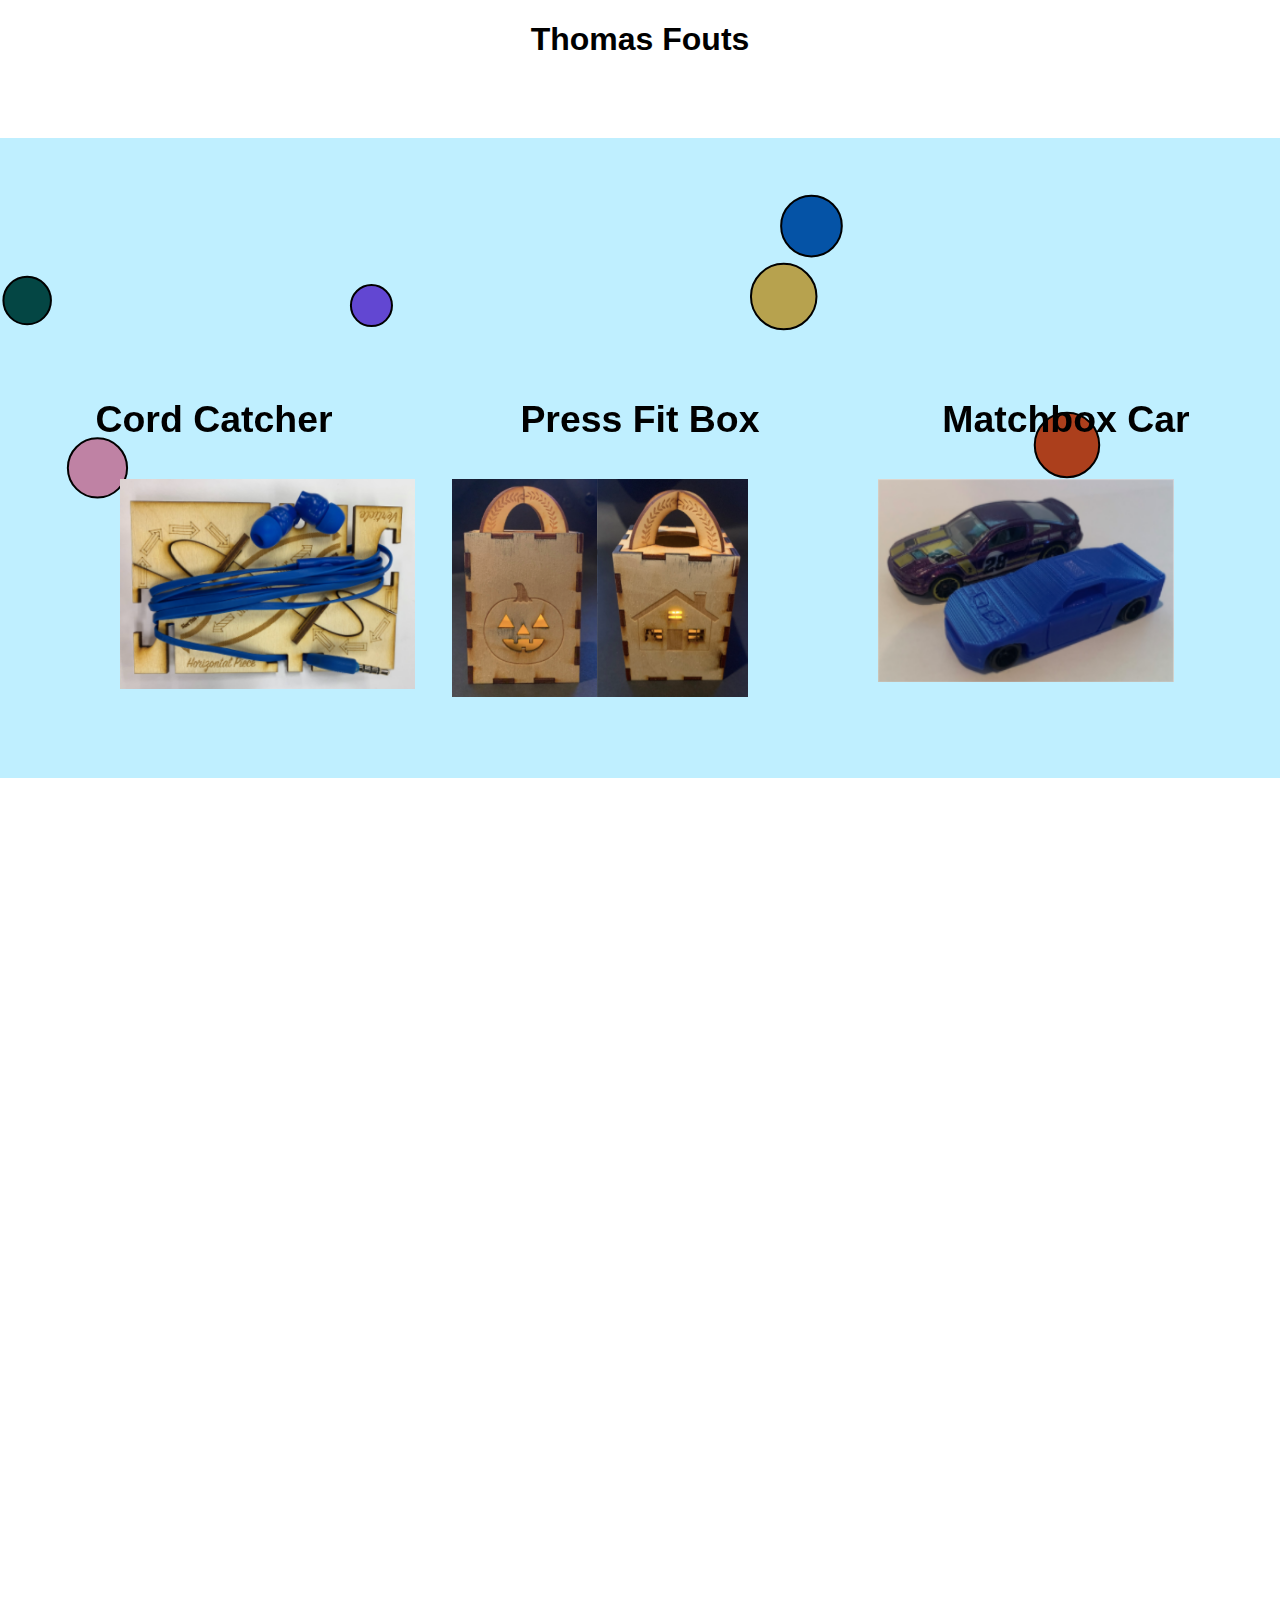
<file: FoutsFolder1/index.html>
<!DOCTYPE html><html lang="en"><head>
    <script src="p5.js"></script>
    <script src="p5.sound.min.js"></script>
    <link rel="stylesheet" type="text/css" href="style.css">
    <meta charset="utf-8">

  </head>
  <body>
    <script src="sketch.js"></script>
    <h1> Thomas Fouts </h1><h1>
      
&nbsp;&nbsp;&nbsp;&nbsp;&nbsp;&nbsp;
&nbsp;&nbsp;&nbsp;&nbsp;&nbsp;&nbsp;&nbsp;&nbsp;
&nbsp;&nbsp;&nbsp;&nbsp;&nbsp;&nbsp;&nbsp;&nbsp;
&nbsp;&nbsp;&nbsp;&nbsp;&nbsp;&nbsp;&nbsp;&nbsp;
&nbsp;&nbsp;&nbsp;&nbsp;&nbsp;&nbsp;
&nbsp;&nbsp;&nbsp;&nbsp;&nbsp;&nbsp;
&nbsp;&nbsp;&nbsp;&nbsp;&nbsp;&nbsp;&nbsp;&nbsp;
&nbsp;&nbsp;&nbsp;&nbsp;&nbsp;&nbsp;&nbsp;&nbsp;
&nbsp;&nbsp;&nbsp;&nbsp;&nbsp;&nbsp;
&nbsp;&nbsp;&nbsp;&nbsp;<table><tbody><tr><td>
&nbsp;&nbsp;&nbsp;&nbsp;&nbsp;&nbsp;&nbsp;&nbsp;&nbsp;&nbsp;<h3> Cord Catcher</h3>
&nbsp;&nbsp;&nbsp;&nbsp;&nbsp;&nbsp;&nbsp;&nbsp;&nbsp;&nbsp;&nbsp;&nbsp;<img src="CordCatch.jpg" width="70%">
&nbsp;&nbsp;&nbsp;&nbsp;&nbsp;&nbsp;&nbsp;&nbsp;</td><td>
&nbsp;&nbsp;&nbsp;&nbsp;&nbsp;&nbsp;&nbsp;&nbsp;&nbsp;&nbsp;<h3> Press Fit Box </h3>
            <img src="box.jpg" width="70%">
&nbsp;&nbsp;&nbsp;&nbsp;&nbsp;&nbsp;&nbsp;&nbsp;</td><td>
&nbsp;&nbsp;&nbsp;&nbsp;&nbsp;&nbsp;&nbsp;&nbsp;&nbsp;&nbsp;<h3> Matchbox Car </h3>
            <img src="car.jpg" width="70%">
&nbsp;&nbsp;&nbsp;&nbsp;&nbsp;&nbsp;&nbsp;&nbsp;</td></tr><tr><td>
&nbsp;&nbsp;&nbsp;&nbsp;&nbsp;&nbsp;&nbsp;&nbsp;&nbsp;&nbsp;<h3> </h3>
&nbsp;&nbsp;&nbsp;&nbsp;&nbsp;&nbsp;&nbsp;&nbsp;</td><td></td></tr></tbody></table>
  

</h1></body></html>
</file>
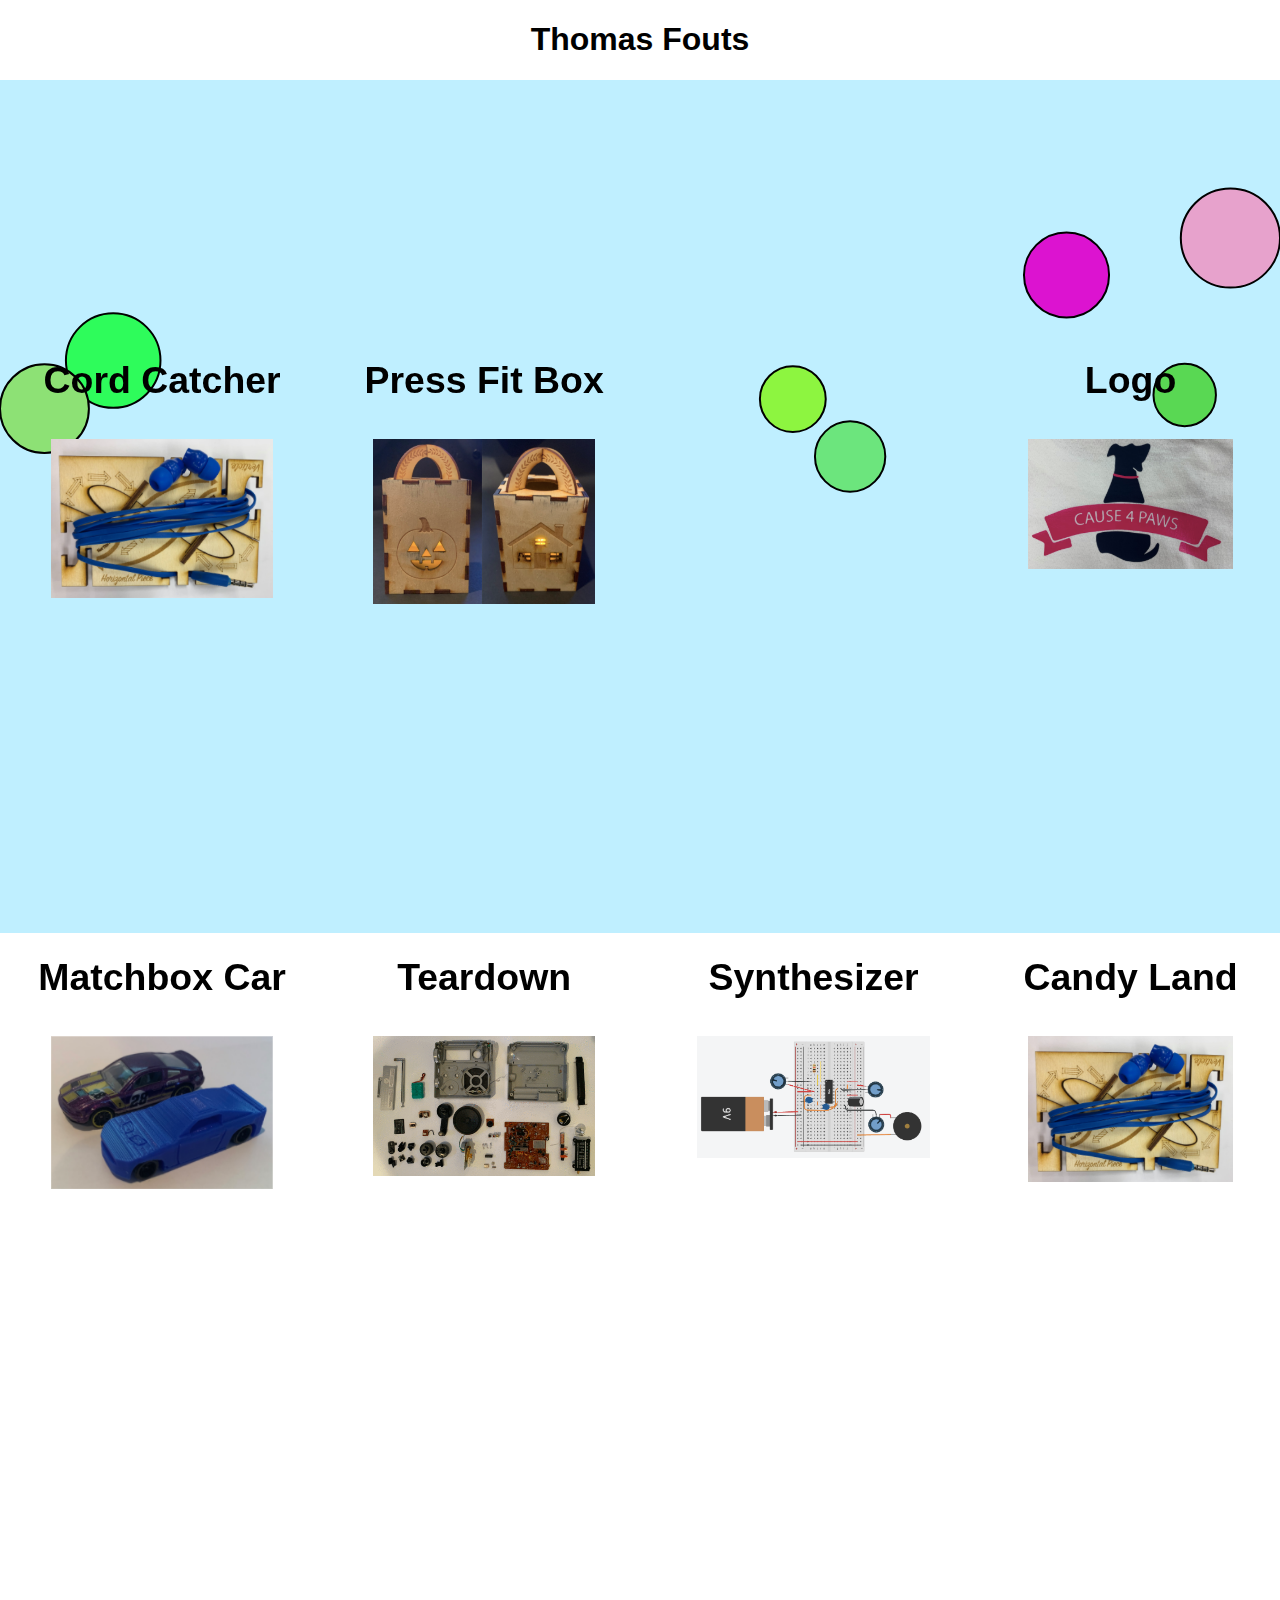
<file: FoutsFolder_1/index.html>
<!DOCTYPE html><html lang="en"><head>
    <script src="p5.js"></script>
    <script src="p5.sound.min.js"></script>
    <link rel="stylesheet" type="text/css" href="style.css">
    <meta charset="utf-8">

  </head>
  <body>
    <script src="sketch.js"></script>
    <h1> Thomas Fouts </h1><h1>

<table>

  <tbody>
    <tr>
      <td>
<h3> Cord Catcher</h3>
<a href = "FoutsCordCatcher.html">
  <img src="CordCatch.jpg" width="70%">
  </a>

</td><td>
<h3> Press Fit Box </h3>
<a href = "https://drive.google.com/file/d/1y6yy0TRtZy8PfGoDM69NIzn7OJSox5i-/view?usp=sharing">
  <img src="box.jpg" width="70%">
 </a>
</td><td>


</td>

<td>
<h3> Logo </h3>
<a href = "FoutsLogo.html">
  <img src="Logo.jpg" width="70%">
</a>

</td></tr>

<tr>

<td>
<h3> Matchbox Car </h3>
<a href = "FoutsCar.html">
  <img src="car.jpg" width="70%">
</a>
</td>

<td>
<h3> Teardown </h3>
<a href = "https://drive.google.com/file/d/1AmZPnF5y6cjPxbJ3CVRi5t_0-v1X1X6M/view?usp=sharing">
  <img src="radioGif.gif" width="70%">
</a>
</td>

<td>
<h3> Synthesizer </h3>
<a href = "synthReflection.html">
  <img src="SynthSS.jpg" width="70%">
</a>

</td>
      

<td>
<h3> Candy Land </h3>
<a href = "FoutsCandlyland.html">
  <img src="CordCatch.jpg" width="70%">
  </a>

</td>

<tr><td>
<h3> </h3>
</td><td></td></tr></tbody></table>


</h1></body></html>
</file>
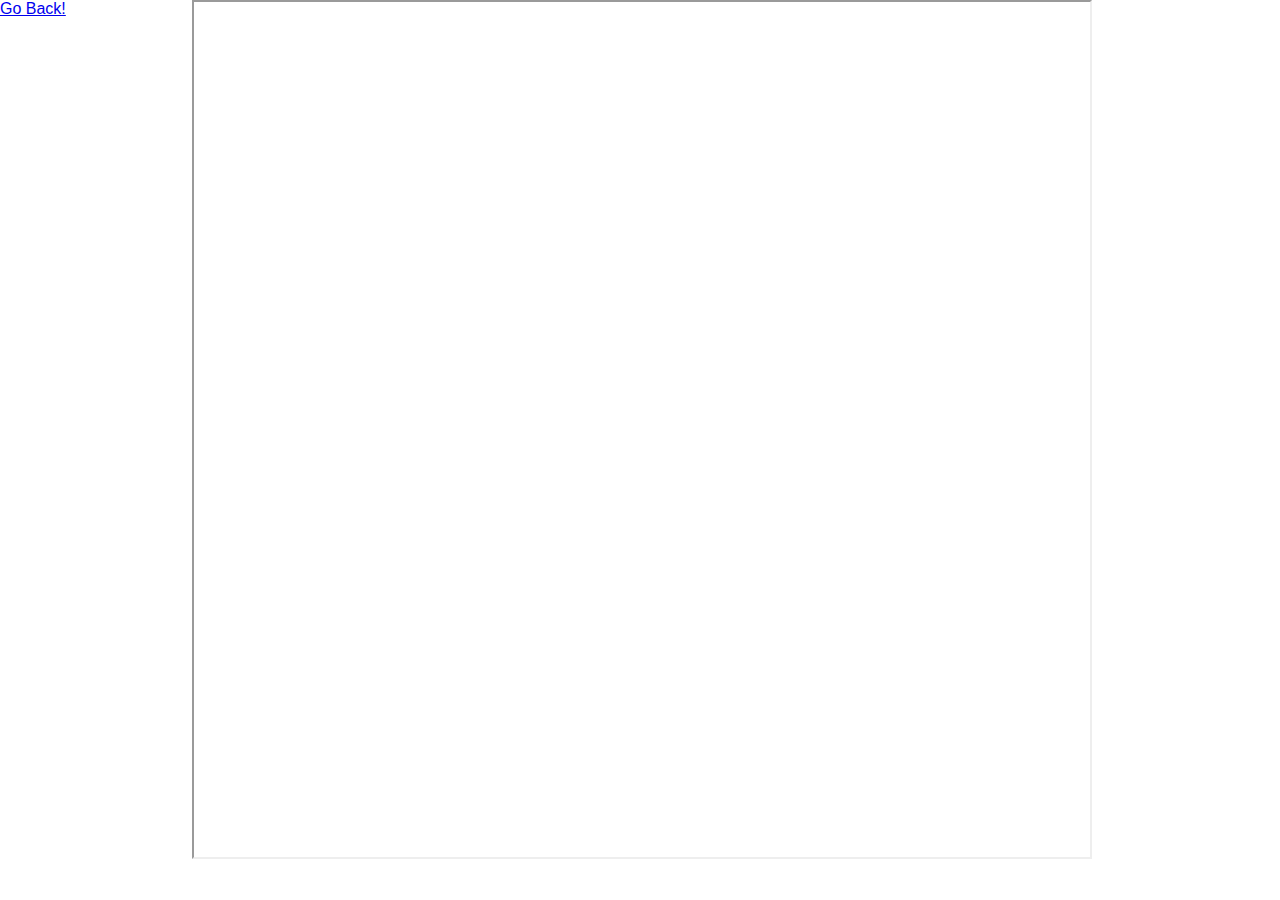
<file: FoutsFolder_1/FoutsBox.html>
<!DOCTYPE html>
<html>

<head>
  <script src="p5.js"></script>
  <script src="p5.sound.min.js"></script>
  <link rel="stylesheet" type="text/css" href="style.css">
  <meta charset="utf-8">

  <style>
    iframe {
      margin-left: 15vw;
      margin-bottom: vh;
      margin-top: vh;
      height: 95vh;
      width: 70vw;
      position: absolute;
      z-index: 1;
    }
  </style>

</head>
<body>

  <iframe src= "https://drive.google.com/file/d/1y6yy0TRtZy8PfGoDM69NIzn7OJSox5i-/view?usp=sharing"></iframe>

 <a href = "index.html"> Go Back! </a>
</body>
</html>
</file>
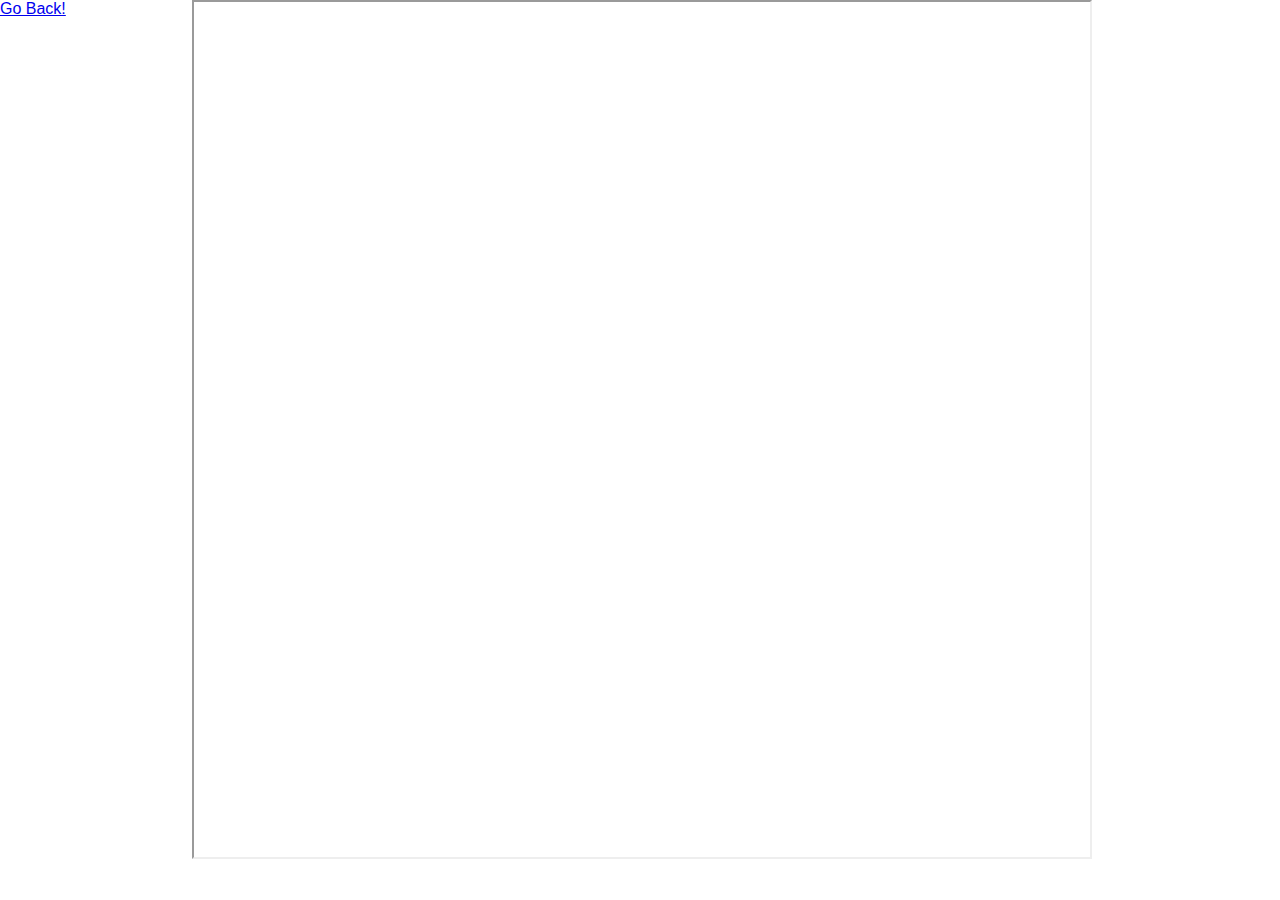
<file: FoutsFolder_1/FoutsCandlyland.html>
<!DOCTYPE html>
<html>

<head>
  <script src="p5.js"></script>
  <script src="p5.sound.min.js"></script>
  <link rel="stylesheet" type="text/css" href="style.css">
  <meta charset="utf-8">

  <style>
    iframe {
      margin-left: 15vw;
      margin-bottom: vh;
      margin-top: vh;
      height: 95vh;
      width: 70vw;
      position: absolute;
      z-index: 1;
    }
  </style>

</head>
<body>

<iframe src="https://docs.google.com/document/d/e/2PACX-1vSCrUYKK2IbEXvqwBiWj7gnikBBzR1poKfbgrQaZoR_kScC7BVJaKjZYYFecS8wjHIDB28v3PgdbJrz/pub?embedded=true"></iframe>
 <a href = "index.html"> Go Back! </a>
</body>
</html>
</file>
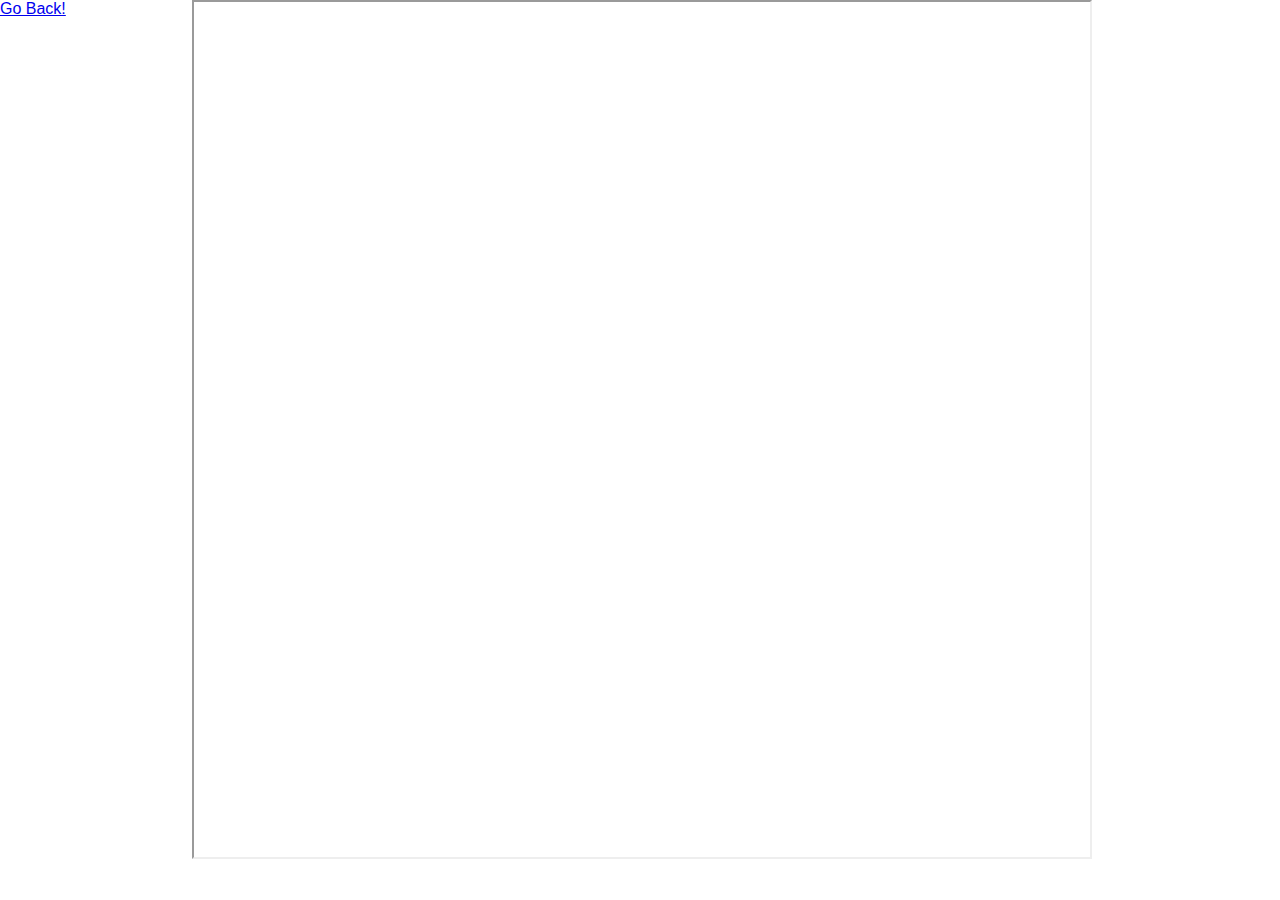
<file: FoutsFolder_1/FoutsCordCatcher.html>
<!DOCTYPE html>
<html>

<head>
  <script src="p5.js"></script>
  <script src="p5.sound.min.js"></script>
  <link rel="stylesheet" type="text/css" href="style.css">
  <meta charset="utf-8">

  <style>
    iframe {
      margin-left: 15vw;
      margin-bottom: vh;
      margin-top: vh;
      height: 95vh;
      width: 70vw;
      position: absolute;
      z-index: 1;
    }
  </style>

</head>
<body>

<iframe src="https://docs.google.com/document/d/e/2PACX-1vT9VTOR33BqhNl2GFViwcJhBhKQr296AgbE-PyAQN2p9Dv6srrNoZj0tTDTyhQGwP9yer7TKINH7b4U/pub?embedded=true"></iframe>
 <a href = "index.html"> Go Back! </a>
</body>
</html>
</file>
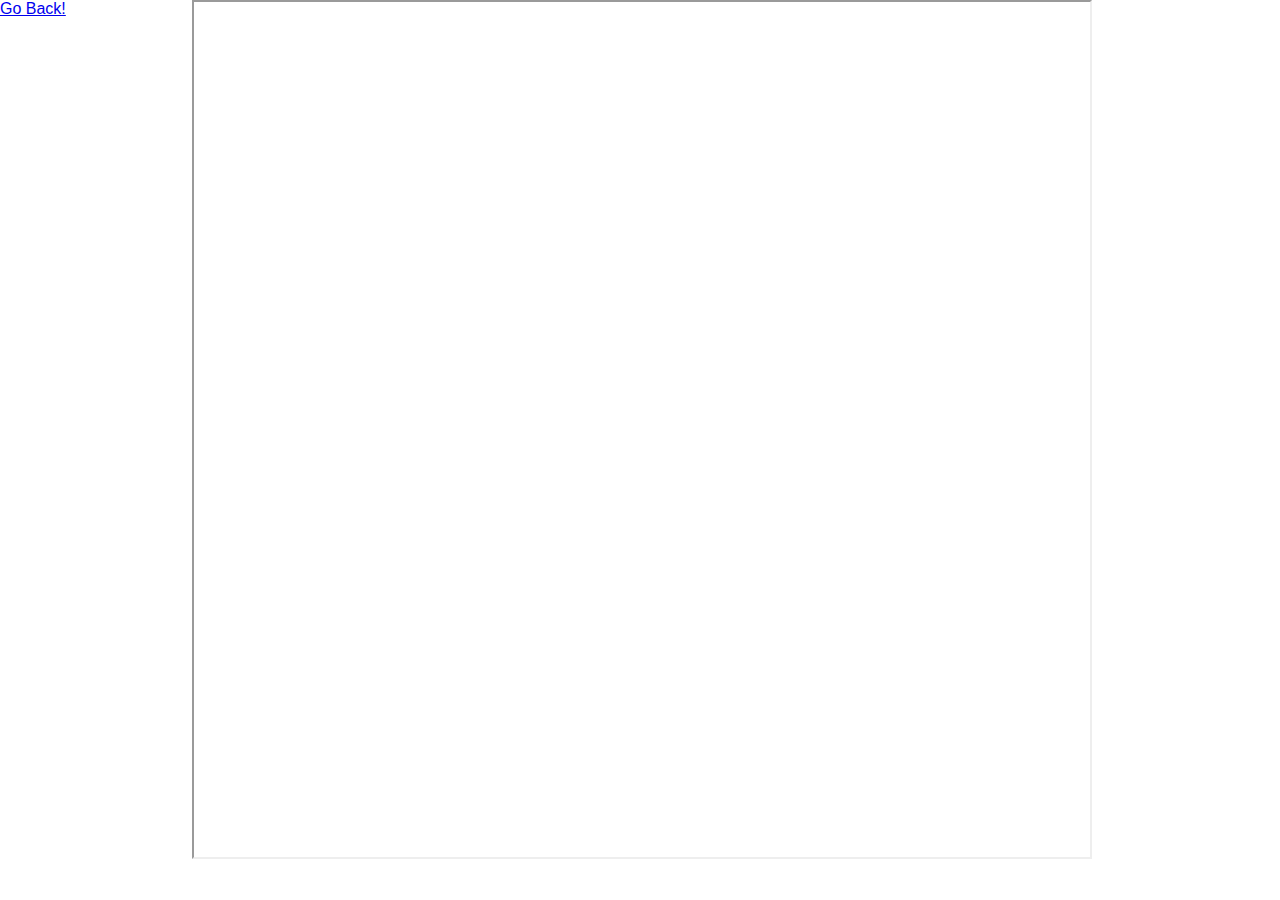
<file: FoutsFolder_1/FoutsLogo.html>
<!DOCTYPE html>
<html>

<head>
  <script src="p5.js"></script>
  <script src="p5.sound.min.js"></script>
  <link rel="stylesheet" type="text/css" href="style.css">
  <meta charset="utf-8">

  <style>
    iframe {
      margin-left: 15vw;
      margin-bottom: vh;
      margin-top: vh;
      height: 95vh;
      width: 70vw;
      position: absolute;
      z-index: 1;
    }
  </style>

</head>
<body>

  <iframe src="https://docs.google.com/document/d/e/2PACX-1vRo2DcnuXH7uMkOHXrqClWwsT0FJVoaRbfRQCjH8ZyhdEX0yCZX_Ck8_CebL-W1SMpxHBLvpUSPns0G/pub?embedded=true"></iframe>

 <a href = "index.html"> Go Back! </a>
</body>
</html>
</file>
<file: FoutsFolder1/style.css>
html, body {
  margin: 0;
  padding: 0;
  font-family:'Roboto', sans-serif;
}

canvas {
  display: block;
  z-index: -1;
}

h1{
  text-align: center;
  font-family:
}



table{
  position: absolute;
  z-index: 1;
  width:100%;

}

td {
    width: 33vw;
    height: 33vw;
    vertical-align: baseline;
    padding-top:10px;
    text-align:center;

    &:after, &:before {
        content: '';

        display: block;
        padding-bottom: calc(50% - 0.5em);
    }
}




.container{
  position: relative;
}

.project {
  position: absolute;
  width:50%;
  float: left;

  left: 0px;
  top: 0px;
  z-index: 1;
}
</file>
<file: FoutsFolder_1/style.css>
html, body {
  margin: 0;
  padding: 0;
  font-family:'Roboto', sans-serif;
}

canvas {
  display: block;
  z-index: -1;
}

h1{
  text-align: center;
  font-family:
}



table{
  position: absolute;
  z-index: 1;
  width:100%;

}

td {
    width: 33vw;
    height: 33vw;
    vertical-align: baseline;
    padding-top:10px;
    text-align:center;

    &:after, &:before {
        content: '';

        display: block;
        padding-bottom: calc(50% - 0.5em);
    }
}




.container{
  position: relative;
}

.project {
  position: absolute;
  width:50%;
  float: left;

  left: 0px;
  top: 0px;
  z-index: 1;
}
</file>
